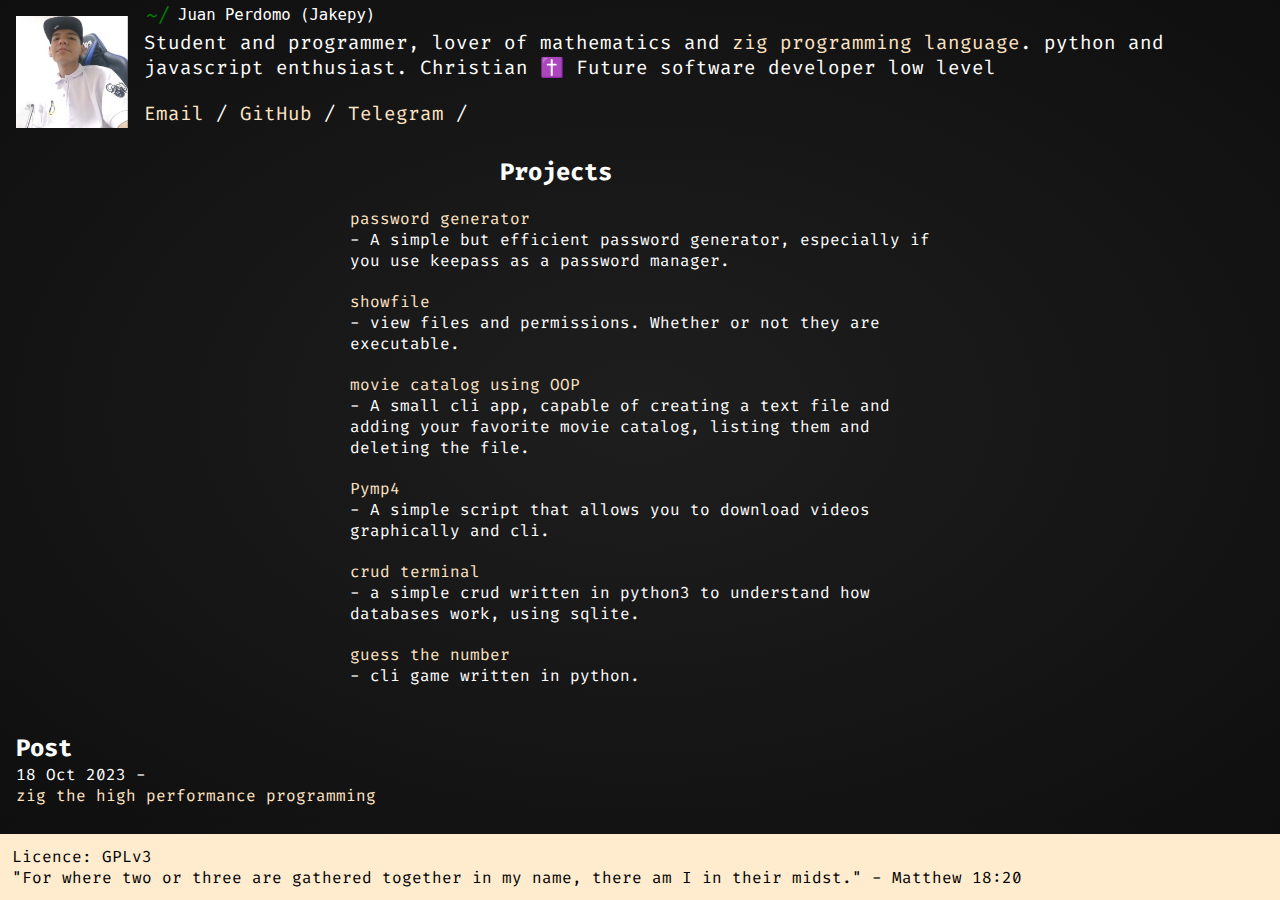
<file: src/index.html>
<!DOCTYPE html>
<html lang="en">
  <head>
    <title>Jake Perdomo</title>
    <meta charset="UTF-8" />
    <meta name="robots" content="index, follow" />
    <meta http-equiv="X-UA-Compatible" content="IE=edge" />
    <meta name="viewport" content="width=device-width, initial-scale=1.0" />
    <!-- CSS -->
    <link rel="stylesheet" href="/src/style.css" />
    <!-- Google font -->
    <link rel="preconnect" href="https://fonts.googleapis.com" />
    <link rel="preconnect" href="https://fonts.gstatic.com" crossorigin />
    <link
      href="https://fonts.googleapis.com/css2?family=Fira+Code:wght@300&display=swap"
      rel="stylesheet"
    />
  </head>
  <body>
    <header>
      <img class="imgjakepy" src="../img/copyimg.jpg" alt="img" />
      <section class="shell">
        <h1 id="prompt-symbol">~/</h1>
        <p id="prompt">Juan Perdomo (Jakepy)</p>
      </section>
      <p>
        Student and programmer, lover of mathematics and
        <a href="https://ziglang.org/" target="_blank"
          >zig programming language</a
        >. python and javascript enthusiast. Christian ✝️ Future software
        developer low level
      </p>
      <br />
      <p>
        <a href="mailto:perdomojuan187@gmail.com">Email</a> /
        <a href="https://github.com/JuanPerdomo00" target="_blank">GitHub</a> /
        <a href="https://t.me/jakepys" target="_blank">Telegram</a> /
      </p>
    </header>
    <main>
      <section class="projects">
        <h2>Projects</h2>
        <ul>
          <li>
            <a
              href="https://github.com/JuanPerdomo00/generador-password"
              target="_blank"
              >password generator</a
            >
            <p>
              - A simple but efficient password generator, especially if you use
              keepass as a password manager.
            </p>
          </li>
          <li>
            <a href="https://github.com/JuanPerdomo00/showfile" target="_blank"
              >showfile</a
            >
            <p>
              - view files and permissions. Whether or not they are executable.
            </p>
          </li>
          <li>
            <a
              href="https://github.com/JuanPerdomo00/Catalogo-Peliculas"
              target="_blank"
              >movie catalog using OOP</a
            >
            <p>
              - A small cli app, capable of creating a text file and adding your
              favorite movie catalog, listing them and deleting the file.
            </p>
          </li>
          <li>
            <a href="https://github.com/JuanPerdomo00/Pymp4" target="_blank"
              >Pymp4</a
            >
            <p>
              - A simple script that allows you to download videos graphically
              and cli.
            </p>
          </li>
          <li>
            <a
              href="https://github.com/JuanPerdomo00/crud-simple-python-terminal"
              target="_blank"
              >crud terminal</a
            >
            <p>
              - a simple crud written in python3 to understand how databases
              work, using sqlite.
            </p>
          </li>
          <li>
            <a
              href="https://github.com/JuanPerdomo00/Adivina-El-Numero"
              target="_blank"
              >guess the number</a
            >
            <p>- cli game written in python.</p>
          </li>
        </ul>
      </section>
      <section class="post">
        <h2>Post</h2>
        <ul>
          <li>
            <p>18 Oct 2023 -</p>
            <a href="../post/zig_the_high_performance_programming_language.html"
              >zig the high performance programming
            </a>
          </li>
        </ul>
      </section>
    </main>
    <footer>
      <p>Licence: <a href="https://www.gnu.org/licenses/gpl-3.0.html">GPLv3</a></p> 
      <p>"For where two or three are gathered together in my name, there am I in their midst." - Matthew 18:20</p>
    </footer>
  </body>
</html>
</file>
<file: src/style.css>
* {
  margin: 0;
  padding: 0;
  box-sizing: border-box;
}

body {
  font-family: "Fira Code", monospace;
  background: radial-gradient(rgb(30, 30, 30), rgb(15, 15, 15));
  color: #ffffff;
}

a {
  text-decoration: none;
  color: bisque;
}

ul {
  list-style-type: none;
}

header p {
  font-size: 120%;
}

h1 {
  display: block;
  font-size: 2em;
  font-weight: bold;
  margin-block-start: 0.67em;
  margin-block-end: 0.67em;
}

.shell {
  display: flex;
  align-items: center;
}

#prompt-symbol {
  margin: 2px;
  font-weight: normal;
  font-size: 20px;
  color: green;
}

#prompt {
  margin: 0;
  padding-left: 6px;
  font-family: monospace;
}

section {
  max-width: 42em;
  margin: 0;
  padding: 0;
}

.imgjakepy {
  width: 9em;
  float: left;
  padding: 1em;
}

.projects {
  width: 50%;
  margin: 0 auto;
  padding: 20px;
}

.projects h2 {
  width: 50%;
  margin: 0 auto; /* Esto centra el elemento */
  padding: 10px;
}

.projects li {
  padding: 10px;
}

.post {
  clear: both;
  float: left;
  padding: 1em;
}

footer {
  background-color: blanchedalmond;
  padding: 12px;
  position: fixed;
  bottom: 0;
  width: 100%;
  color: #000;
}

footer a {
  color: #000;
}

footer p {
  padding: 0;
}
</file>
